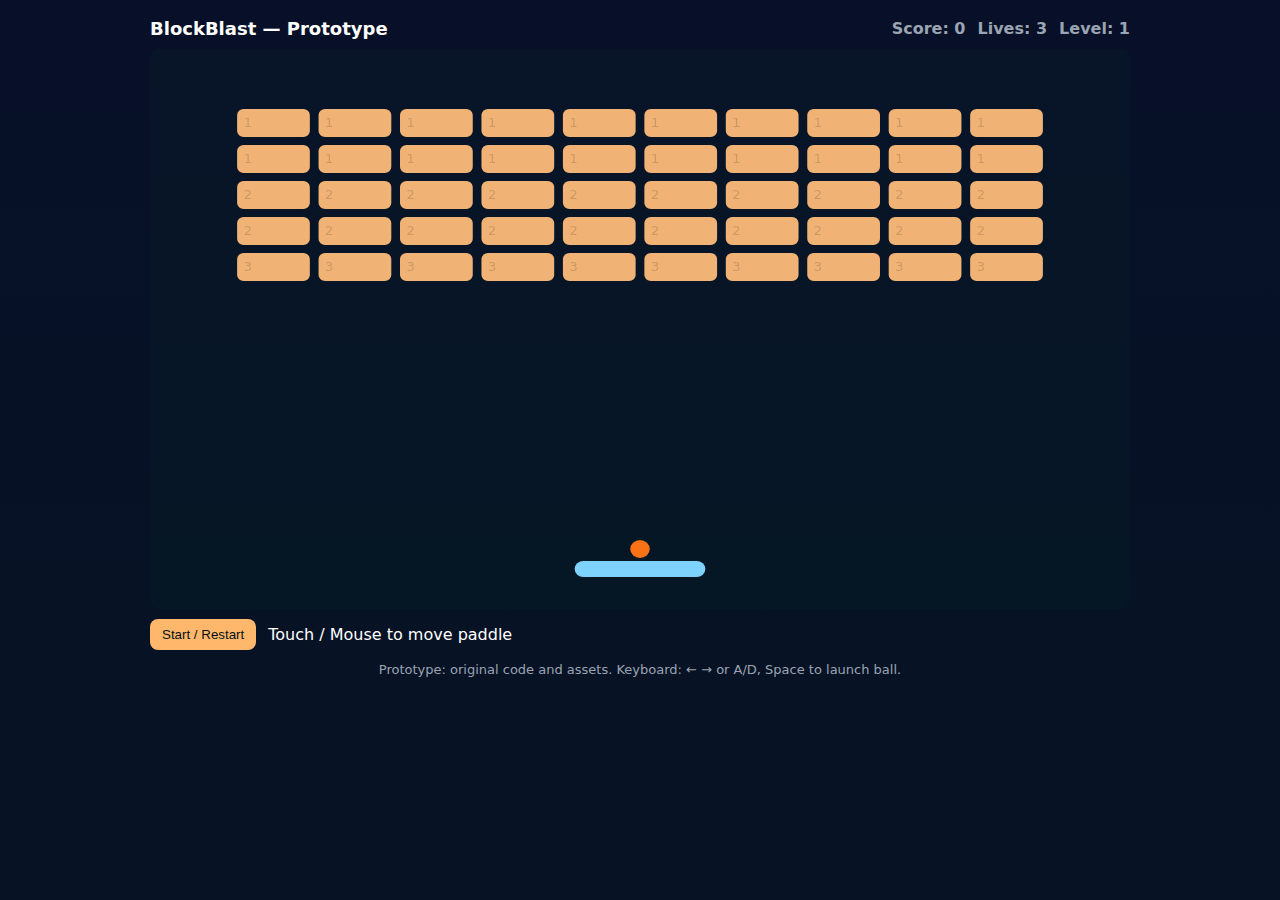
<file: index.html>
<!doctype html>
<html lang="en">
<head>
  <meta charset="utf-8">
  <meta name="viewport" content="width=device-width,initial-scale=1">
  <title>BlockBlast-inspired — Prototype</title>
  <link rel="stylesheet" href="styles.css">
</head>
<body>
  <div class="wrap">
    <header>
      <h1>BlockBlast — Prototype</h1>
      <div class="hud">
        <div id="score">Score: 0</div>
        <div id="lives">Lives: 3</div>
        <div id="level">Level: 1</div>
      </div>
    </header>

    <main>
      <canvas id="game" aria-label="BlockBlast game canvas"></canvas>
      <div class="controls">
        <button id="start">Start / Restart</button>
        <label>Touch / Mouse to move paddle</label>
      </div>
    </main>

    <footer class="muted">Prototype: original code and assets. Keyboard: ← → or A/D, Space to launch ball.</footer>
  </div>

  <script src="script.js"></script>
</body>
</html>
</file>
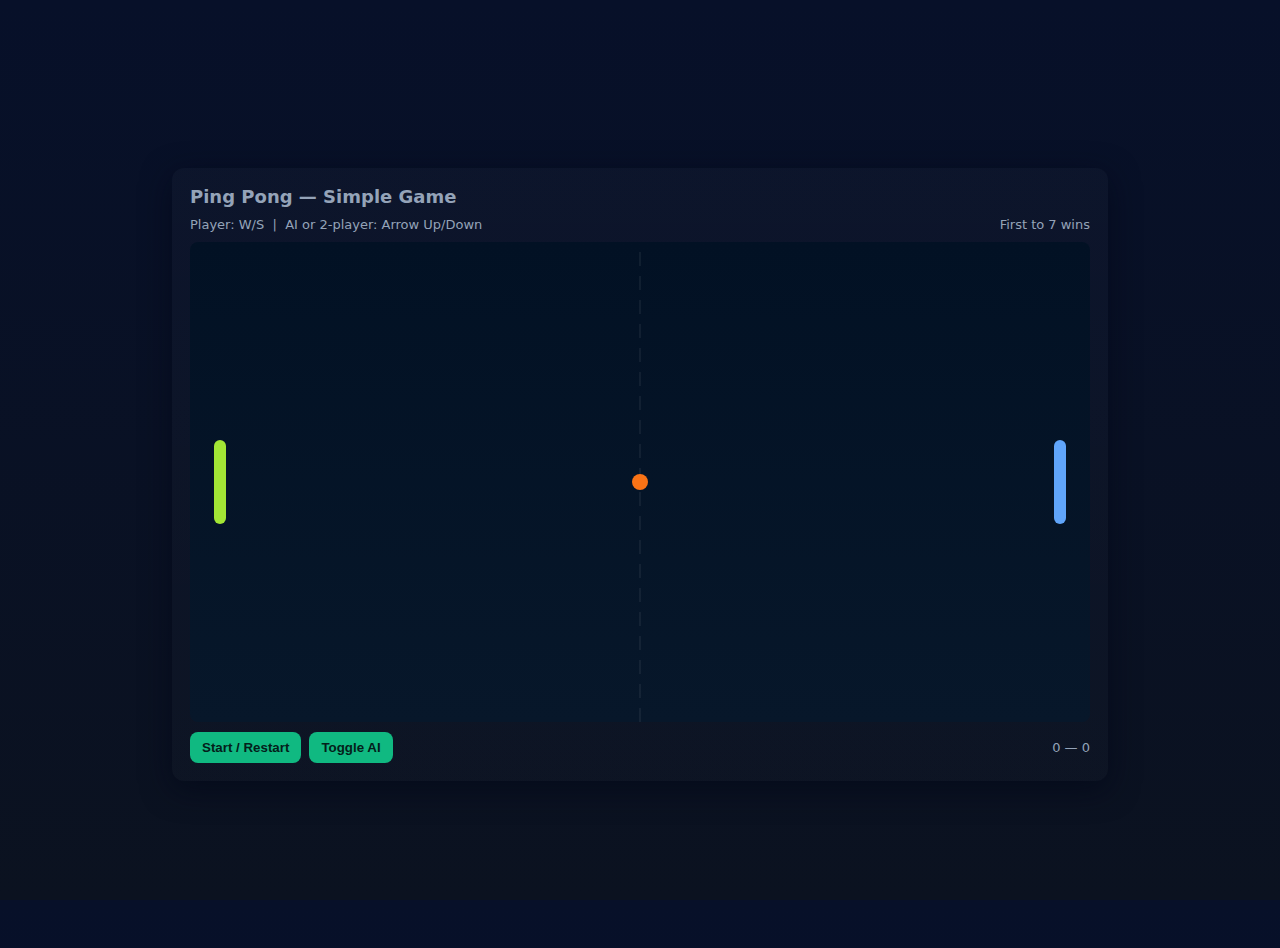
<file: pong.html>
<!doctype html>
<html lang="en">
<head>
  <meta charset="utf-8">
  <meta name="viewport" content="width=device-width,initial-scale=1">
  <title>Ping Pong — Simple Game</title>
  <style>
    :root{ --bg:#0b1220; --panel:#0f1724; --accent:#10b981; --muted:#94a3b8; }
    html,body{height:100%;margin:0;font-family:Inter,system-ui,Segoe UI,Roboto,Arial;background:linear-gradient(180deg,#071029 0%,var(--bg) 100%);color:#fff}
    .wrap{min-height:100%;display:flex;align-items:center;justify-content:center;padding:24px}
    .card{background:linear-gradient(180deg,rgba(255,255,255,0.02),rgba(255,255,255,0.01));padding:18px;border-radius:12px;box-shadow:0 8px 30px rgba(2,6,23,0.6);max-width:900px;width:100%;}
    h1{margin:0 0 10px;font-size:18px;color:var(--muted)}
    .meta{display:flex;gap:12px;align-items:center;margin-bottom:10px}
    canvas{display:block;background:linear-gradient(180deg,#021124 0%,#07172a 100%);border-radius:8px;width:100%;height:480px}
    .controls{display:flex;gap:8px;align-items:center;margin-top:10px}
    button{background:var(--accent);border:none;color:#04201a;padding:8px 12px;border-radius:8px;cursor:pointer;font-weight:600}
    .muted{color:var(--muted);font-size:13px}
  </style>
</head>
<body>
  <div class="wrap">
    <div class="card">
      <h1>Ping Pong — Simple Game</h1>
      <div class="meta">
        <div class="muted">Player: W/S &nbsp;|&nbsp; AI or 2-player: Arrow Up/Down</div>
        <div style="margin-left:auto" class="muted">First to 7 wins</div>
      </div>
      <canvas id="c"></canvas>
      <div class="controls">
        <button id="start">Start / Restart</button>
        <button id="toggleAI">Toggle AI</button>
        <div style="margin-left:auto" id="score" class="muted">0 — 0</div>
      </div>
    </div>
  </div>

  <script>
    // Basic Pong implementation: one file, responsive canvas, simple AI
    const canvas = document.getElementById('c');
    const ctx = canvas.getContext('2d');

    // logical size (will scale to device)
    let W = 900, H = 480; // aspect ratio
    function resize(){
      const rect = canvas.getBoundingClientRect();
      canvas.width = Math.min(window.innerWidth - 100, W);
      canvas.height = Math.min(480, window.innerHeight - 150);
      scaleX = canvas.width / W;
      scaleY = canvas.height / H;
    }
    window.addEventListener('resize', resize);
    resize();

    // Game objects
    const PADDLE_W = 12, PADDLE_H = 84;
    const BALL_R = 8;
    let left = {x: 24, y: H/2 - PADDLE_H/2, vy:0, score:0};
    let right = {x: W - 24 - PADDLE_W, y: H/2 - PADDLE_H/2, vy:0, score:0};
    let ball = {x: W/2, y: H/2, vx: 220, vy: 80, r: BALL_R};
    let ai = true; // AI controls right paddle
    let running = false;
    const SCORE_TO_WIN = 7;

    // Input
    const keys = {};
    window.addEventListener('keydown', (e)=>{ keys[e.key] = true; });
    window.addEventListener('keyup', (e)=>{ keys[e.key] = false; });

    // Reset
    function resetBall(direction){
      ball.x = W/2; ball.y = H/2;
      const speed = 200 + Math.min(120, (left.score + right.score) * 10);
      const angle = (Math.random()*Math.PI/3) - Math.PI/6; // +-30deg
      ball.vx = speed * (direction || (Math.random() < 0.5 ? -1 : 1)) * Math.cos(angle);
      ball.vy = speed * Math.sin(angle);
    }

    function resetGame(){
      left.y = H/2 - PADDLE_H/2; right.y = H/2 - PADDLE_H/2; left.score = 0; right.score = 0; updateScore();
      resetBall( Math.random() < 0.5 ? -1 : 1 );
    }

    // Draw
    function draw(){
      // clear
      ctx.clearRect(0,0,canvas.width,canvas.height);
      // scale to logical coords
      ctx.save();
      ctx.scale(canvas.width / W, canvas.height / H);
      // center line
      ctx.fillStyle = 'rgba(255,255,255,0.06)';
      for(let i=10;i<H;i+=24) ctx.fillRect(W/2 -1, i, 2, 14);
      // paddles
      ctx.fillStyle = '#a3e635';
      roundRect(ctx, left.x, left.y, PADDLE_W, PADDLE_H, 6, true, false);
      ctx.fillStyle = '#60a5fa';
      roundRect(ctx, right.x, right.y, PADDLE_W, PADDLE_H, 6, true, false);
      // ball
      ctx.fillStyle = '#f97316';
      ctx.beginPath(); ctx.arc(ball.x, ball.y, ball.r, 0, Math.PI*2); ctx.fill();
      ctx.restore();
    }

    function roundRect(ctx, x, y, w, h, r){
      ctx.beginPath();
      ctx.moveTo(x+r, y);
      ctx.arcTo(x+w, y, x+w, y+h, r);
      ctx.arcTo(x+w, y+h, x, y+h, r);
      ctx.arcTo(x, y+h, x, y, r);
      ctx.arcTo(x, y, x+w, y, r);
      ctx.closePath();
      ctx.fill();
    }

    // Update physics
    let last = performance.now();
    function step(now){
      const dt = Math.min(0.03, (now - last)/1000); last = now;
      if(running){
        // Player input left: W/S
        const speed = 320;
        if(keys['w'] || keys['W']) left.y -= speed*dt;
        if(keys['s'] || keys['S']) left.y += speed*dt;
        // Player or AI right: ArrowUp/ArrowDown if two-player
        if(!ai){
          if(keys['ArrowUp']) right.y -= speed*dt;
          if(keys['ArrowDown']) right.y += speed*dt;
        } else {
          // simple AI: follow ball with some easing and max speed
          const center = right.y + PADDLE_H/2;
          const diff = ball.y - center;
          const aiSpeed = 260;
          right.y += Math.max(Math.min(diff*2*dt, aiSpeed*dt), -aiSpeed*dt);
        }
        // Clamp paddles
        left.y = Math.max(0, Math.min(H - PADDLE_H, left.y));
        right.y = Math.max(0, Math.min(H - PADDLE_H, right.y));

        // Move ball
        ball.x += ball.vx * dt; ball.y += ball.vy * dt;

        // Collide top/bottom
        if(ball.y - ball.r < 0){ ball.y = ball.r; ball.vy = -ball.vy; }
        if(ball.y + ball.r > H){ ball.y = H - ball.r; ball.vy = -ball.vy; }

        // Collide paddles
        if(circleRectCollide(ball, left)){
          ball.x = left.x + PADDLE_W + ball.r; ball.vx = Math.abs(ball.vx) * 1.05; // speed up
          // add angle based on hit position
          const n = (ball.y - (left.y + PADDLE_H/2)) / (PADDLE_H/2);
          ball.vy += n * 200;
        }
        if(circleRectCollide(ball, right)){
          ball.x = right.x - ball.r; ball.vx = -Math.abs(ball.vx) * 1.05;
          const n = (ball.y - (right.y + PADDLE_H/2)) / (PADDLE_H/2);
          ball.vy += n * 200;
        }

        // Score
        if(ball.x < -40){ right.score += 1; updateScore(); checkWin(); resetBall(1); }
        if(ball.x > W + 40){ left.score += 1; updateScore(); checkWin(); resetBall(-1); }
      }
      draw();
      requestAnimationFrame(step);
    }

    function checkWin(){
      if(left.score >= SCORE_TO_WIN || right.score >= SCORE_TO_WIN){
        running = false;
        const winner = left.score > right.score ? 'Left player' : 'Right player';
        setTimeout(()=>alert(winner + ' wins!'), 60);
      }
    }

    function updateScore(){
      document.getElementById('score').textContent = left.score + ' — ' + right.score;
    }

    function circleRectCollide(c, r){
      // r: paddle with x,y,w,h
      const rx = r.x, ry = r.y, rw = PADDLE_W, rh = PADDLE_H;
      const closestX = clamp(c.x, rx, rx+rw);
      const closestY = clamp(c.y, ry, ry+rh);
      const dx = c.x - closestX;
      const dy = c.y - closestY;
      return (dx*dx + dy*dy) <= (c.r * c.r);
    }
    function clamp(v,a,b){return Math.max(a, Math.min(b, v));}

    // Controls
    document.getElementById('start').addEventListener('click', ()=>{ running = true; resetGame(); });
    document.getElementById('toggleAI').addEventListener('click', ()=>{ ai = !ai; document.getElementById('toggleAI').textContent = ai ? 'Toggle AI (AI)' : 'Toggle AI (2P)'; });

    // initialize
    resetGame(); running = false;
    requestAnimationFrame(step);
  </script>
</body>
</html>
</file>
<file: styles.css>
:root{ --bg:#0b1220; --panel:#071324; --accent:#ffb86b; --muted:#9aa4b2; }
*{box-sizing:border-box}
html,body{height:100%;margin:0;font-family:Inter,system-ui,Segoe UI,Roboto,Arial;background:linear-gradient(180deg,#071028 0%,#071324 100%);color:#fff}
.wrap{min-height:100%;display:flex;flex-direction:column;align-items:center;padding:18px}
header{width:100%;max-width:980px;display:flex;justify-content:space-between;align-items:center;margin-bottom:10px}
h1{font-size:18px;margin:0}
.hud{display:flex;gap:12px;font-weight:600;color:var(--muted)}
main{width:100%;max-width:980px}
canvas{width:100%;height:560px;border-radius:10px;background:linear-gradient(180deg,#0a1a2b 0%,#071324 100%);display:block}
.controls{display:flex;gap:12px;align-items:center;margin-top:10px}
button{background:var(--accent);border:none;color:#041017;padding:8px 12px;border-radius:8px;cursor:pointer}
.muted{color:var(--muted);font-size:13px;margin-top:12px}

/* small screens */
@media (max-width:600px){ canvas{height:420px} }
</file>
